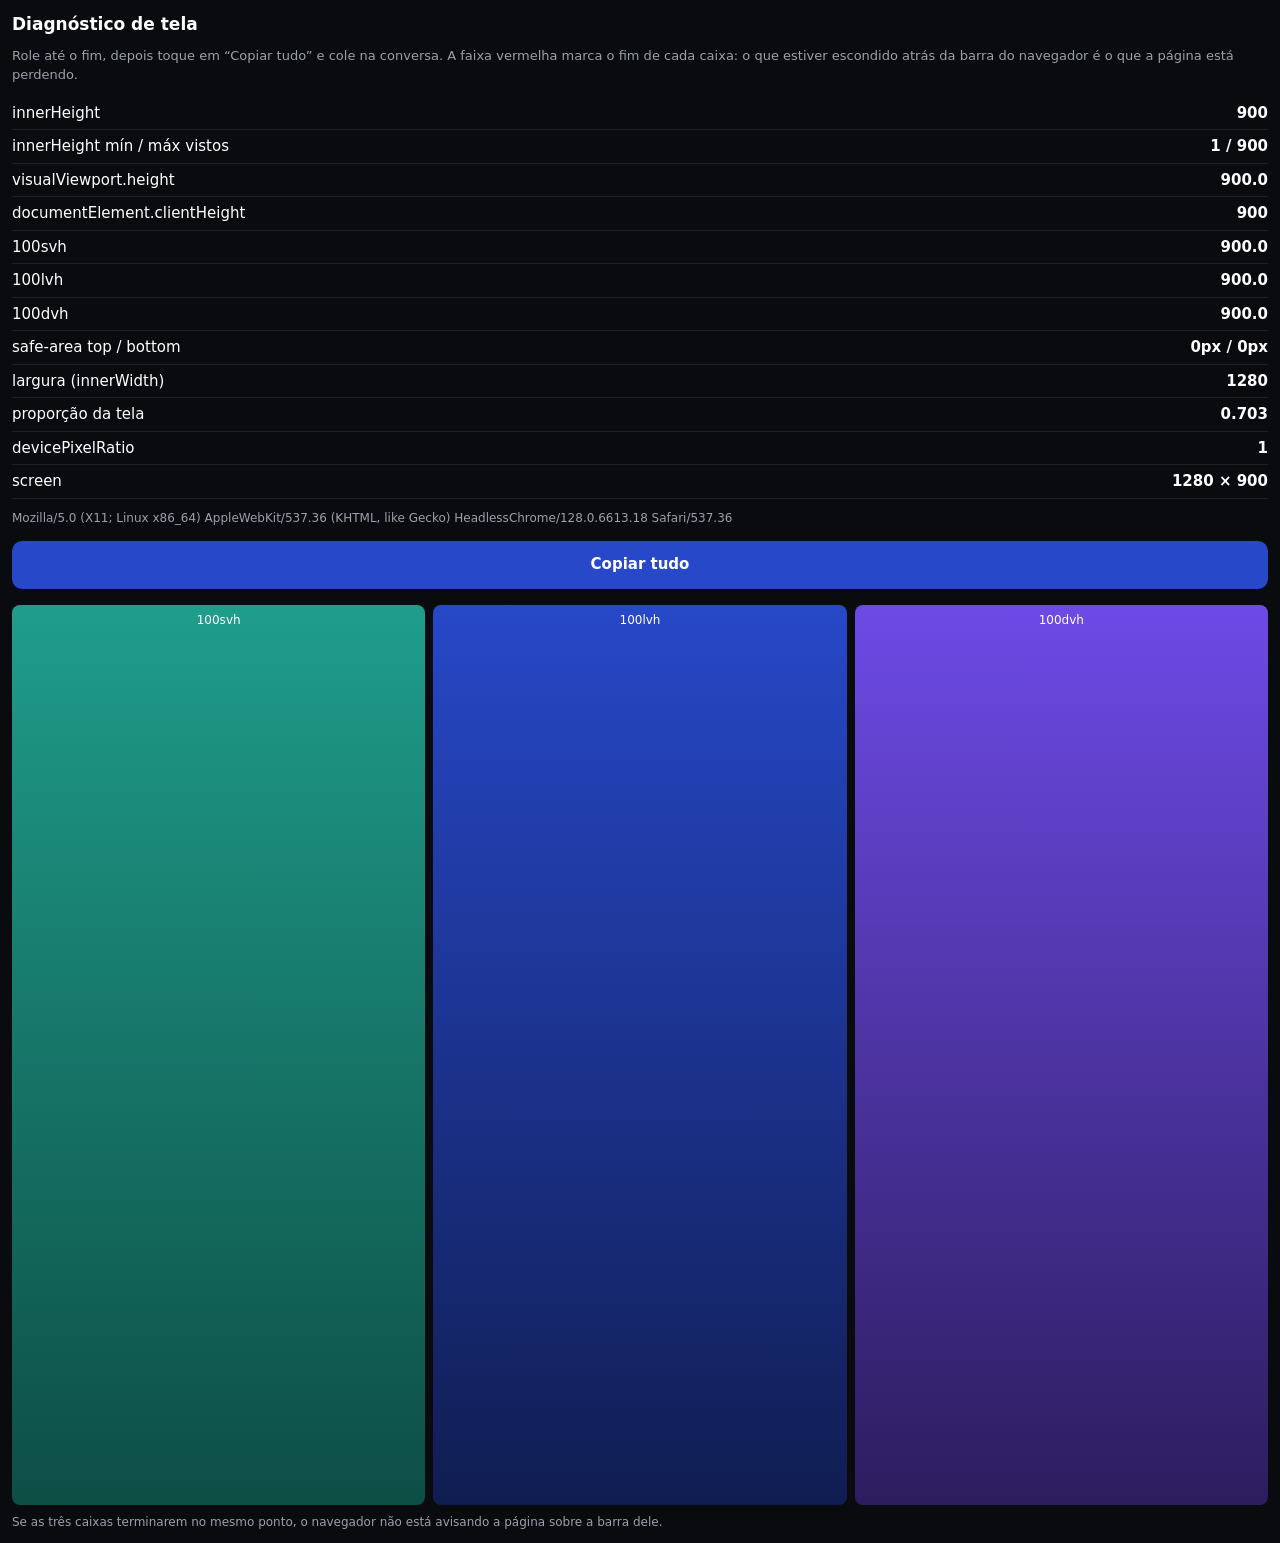
<file: diag.html>
<!doctype html>
<html lang="pt-BR">
<head>
  <meta charset="utf-8">
  <meta name="viewport" content="width=device-width, initial-scale=1, viewport-fit=cover">
  <meta name="robots" content="noindex, nofollow">
  <title>Diagnóstico de tela — PMD</title>
  <style>
    :root { --safe-top: env(safe-area-inset-top, 0px); --safe-bottom: env(safe-area-inset-bottom, 0px); }
    * { box-sizing: border-box; margin: 0; }
    body { font: 15px/1.5 system-ui, sans-serif; background: #0a0b0f; color: #fff; padding: calc(12px + var(--safe-top)) 12px calc(12px + var(--safe-bottom)); }
    h1 { font-size: 17px; margin-bottom: 8px; }
    p.hint { color: #9aa0ad; font-size: 13px; margin-bottom: 12px; }
    table { width: 100%; border-collapse: collapse; font-variant-numeric: tabular-nums; }
    td { padding: 5px 0; border-bottom: 1px solid #1e2129; }
    td:last-child { text-align: right; font-weight: 600; }
    .ua { word-break: break-all; font-size: 12px; color: #9aa0ad; margin-top: 10px; }
    button { width: 100%; min-height: 48px; margin-top: 14px; border: 0; border-radius: 10px; background: #2748c8; color: #fff; font: inherit; font-weight: 600; }
    /* Three boxes as tall as each unit claims: what is cut is what the browser's bars cover. */
    .probes { display: flex; gap: 8px; margin-top: 16px; }
    .probe { flex: 1; border-radius: 8px; padding: 6px; font-size: 12px; text-align: center; }
    .svh { height: 100svh; background: linear-gradient(#1f9d8b, #0d4e45); }
    .lvh { height: 100lvh; background: linear-gradient(#2748c8, #101d52); }
    .dvh { height: 100dvh; background: linear-gradient(#6d4ae6, #2c1d5e); }
    .foot { margin-top: 8px; font-size: 12px; color: #9aa0ad; }
    .edge { position: absolute; left: 0; right: 0; height: 3px; background: #ff5a5a; }
  </style>
</head>
<body>
  <h1>Diagnóstico de tela</h1>
  <p class="hint">Role até o fim, depois toque em “Copiar tudo” e cole na conversa. A faixa vermelha marca o fim de cada caixa: o que estiver escondido atrás da barra do navegador é o que a página está perdendo.</p>
  <table id="t"></table>
  <p class="ua" id="ua"></p>
  <button id="copy" type="button">Copiar tudo</button>
  <div class="probes">
    <div class="probe svh">100svh</div>
    <div class="probe lvh">100lvh</div>
    <div class="probe dvh">100dvh</div>
  </div>
  <p class="foot">Se as três caixas terminarem no mesmo ponto, o navegador não está avisando a página sobre a barra dele.</p>
  <script>
    const px = el => el.getBoundingClientRect().height.toFixed(1);
    const seen = { min: Infinity, max: 0 };
    const read = () => {
      const vv = window.visualViewport;
      seen.min = Math.min(seen.min, innerHeight);
      seen.max = Math.max(seen.max, innerHeight);
      const probe = document.querySelector('.svh'), probeL = document.querySelector('.lvh'), probeD = document.querySelector('.dvh');
      const style = getComputedStyle(document.documentElement);
      return {
        'innerHeight': innerHeight,
        'innerHeight mín / máx vistos': `${seen.min} / ${seen.max}`,
        'visualViewport.height': vv ? vv.height.toFixed(1) : '—',
        'documentElement.clientHeight': document.documentElement.clientHeight,
        '100svh': px(probe),
        '100lvh': px(probeL),
        '100dvh': px(probeD),
        'safe-area top / bottom': `${style.getPropertyValue('--safe-top').trim()} / ${style.getPropertyValue('--safe-bottom').trim()}`,
        'largura (innerWidth)': innerWidth,
        'proporção da tela': (innerHeight / innerWidth).toFixed(3),
        'devicePixelRatio': devicePixelRatio,
        'screen': `${screen.width} × ${screen.height}`,
      };
    };
    const render = () => {
      const data = read();
      document.getElementById('t').innerHTML = Object.entries(data).map(([k, v]) => `<tr><td>${k}</td><td>${v}</td></tr>`).join('');
      document.getElementById('ua').textContent = navigator.userAgent;
      window.__data = data;
    };
    render();
    addEventListener('resize', render);
    addEventListener('scroll', render, { passive: true });
    visualViewport?.addEventListener('resize', render);
    document.getElementById('copy').addEventListener('click', async () => {
      const text = Object.entries(window.__data).map(([k, v]) => `${k}: ${v}`).join('\n') + '\n' + navigator.userAgent;
      try { await navigator.clipboard.writeText(text); document.getElementById('copy').textContent = 'copiado ✓'; }
      catch { document.getElementById('copy').textContent = 'não deu: tire um print'; }
    });
  </script>
</body>
</html>
</file>
